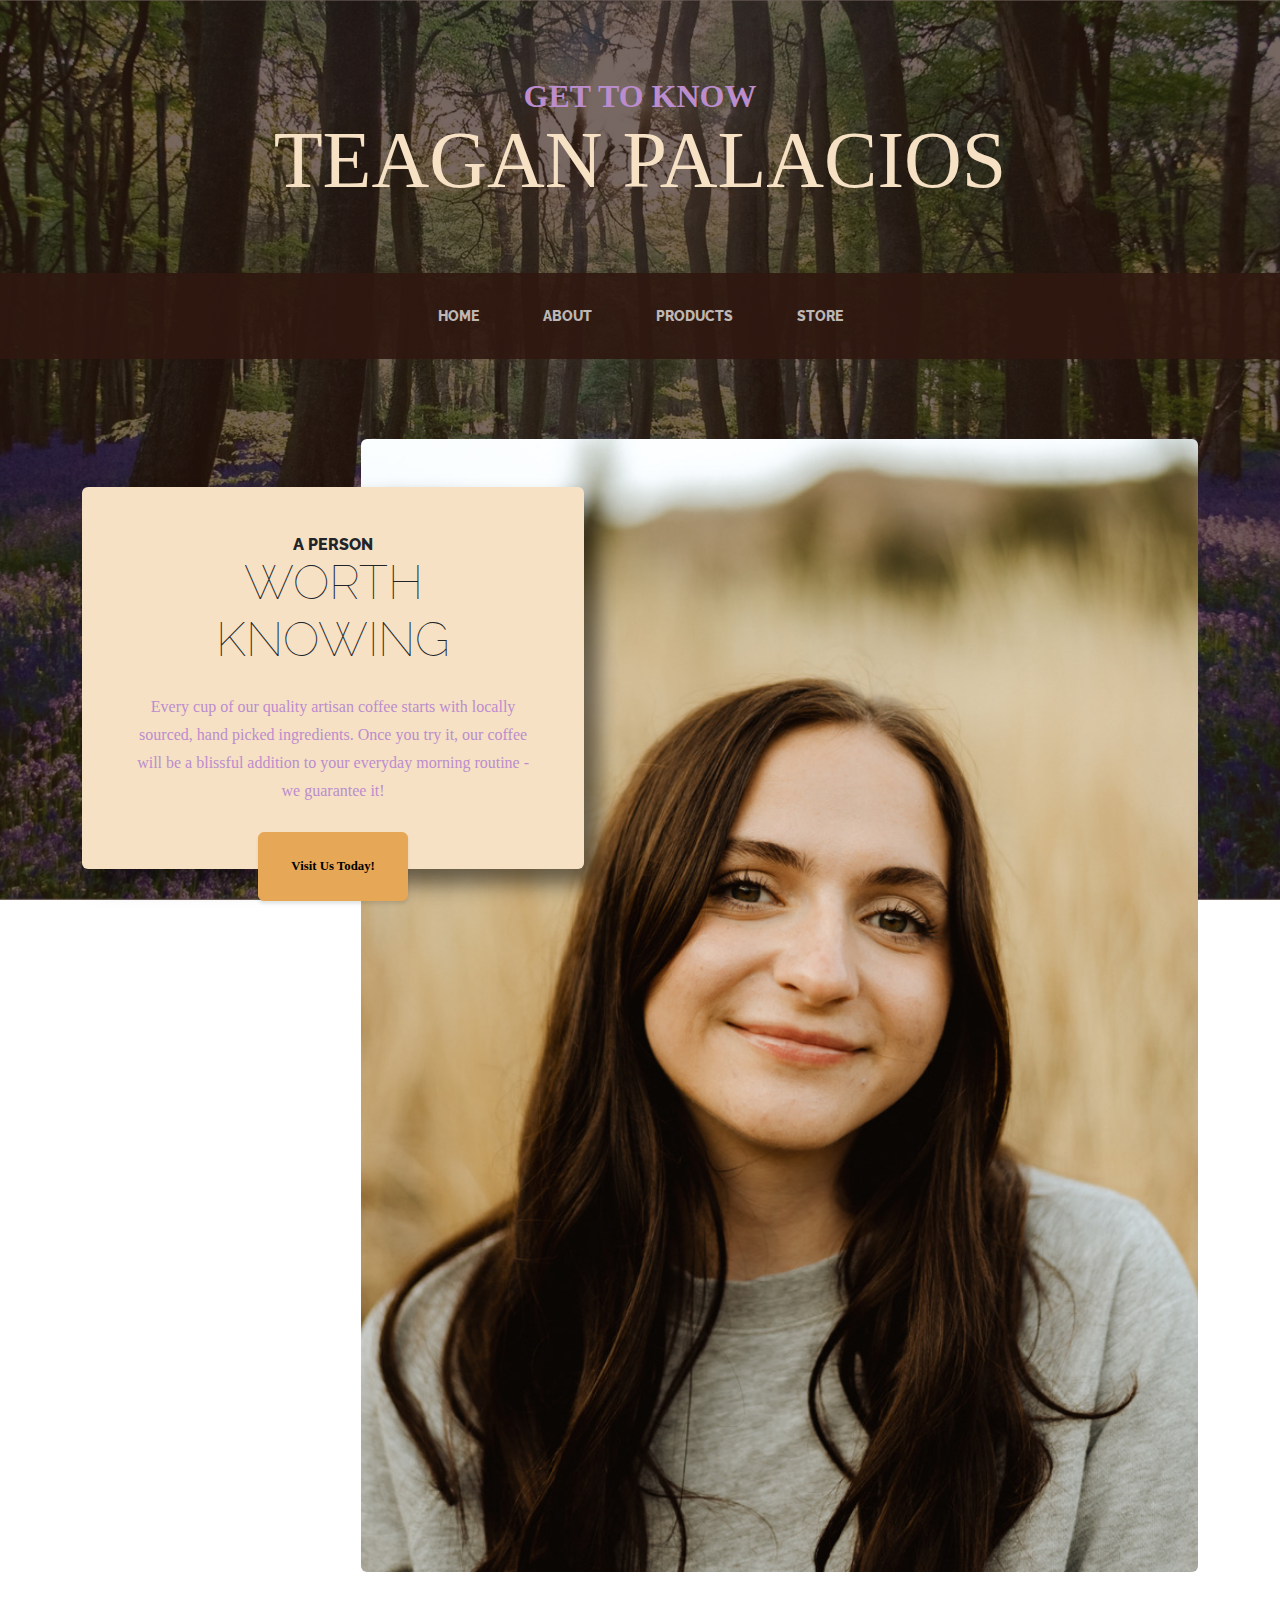
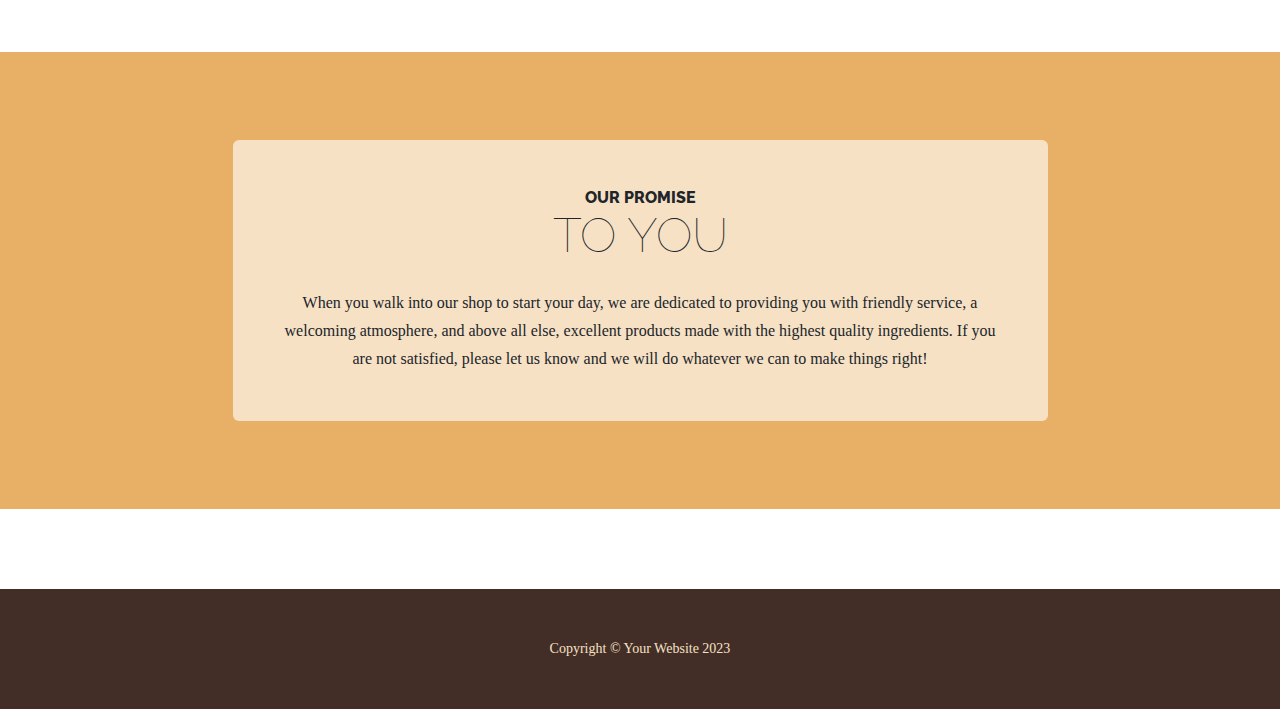
<file: index.html>
<!DOCTYPE html>
<html lang="en">
    <head>
        <meta charset="utf-8" />
        <meta name="viewport" content="width=device-width, initial-scale=1, shrink-to-fit=no" />
        <meta name="description" content="" />
        <meta name="author" content="" />
        <title>Teagan Palacios Webpage</title>
        <link rel="icon" type="image/x-icon" href="assets/favicon.ico" />
        <!-- Google fonts-->
        <link href="https://fonts.googleapis.com/css?family=Raleway:100,100i,200,200i,300,300i,400,400i,500,500i,600,600i,700,700i,800,800i,900,900i" rel="stylesheet" />
        <link href="https://fonts.googleapis.com/css?family=Lora:400,400i,700,700i" rel="stylesheet" />
        <!-- Core theme CSS (includes Bootstrap)-->
        <link href="css/styles.css" rel="stylesheet" />
        <link href="css/mystyles.css" rel="stylesheet" />
    </head>
    <body>
        <header>
            <h1 class="site-heading text-center text-faded d-none d-lg-block">
                <span class="site-heading-upper text-primary mb-3">Get To Know</span>
                <span class="site-heading-lower">Teagan Palacios</span>
            </h1>
        </header>
        <!-- Navigation-->
        <nav class="navbar navbar-expand-lg navbar-dark py-lg-4" id="mainNav">
            <div class="container">
                <a class="navbar-brand text-uppercase fw-bold d-lg-none" href="index.html">Start Bootstrap</a>
                <button class="navbar-toggler" type="button" data-bs-toggle="collapse" data-bs-target="#navbarSupportedContent" aria-controls="navbarSupportedContent" aria-expanded="false" aria-label="Toggle navigation"><span class="navbar-toggler-icon"></span></button>
                <div class="collapse navbar-collapse" id="navbarSupportedContent">
                    <ul class="navbar-nav mx-auto">
                        <li class="nav-item px-lg-4"><a class="nav-link text-uppercase" href="index.html">Home</a></li>
                        <li class="nav-item px-lg-4"><a class="nav-link text-uppercase" href="about.html">About</a></li>
                        <li class="nav-item px-lg-4"><a class="nav-link text-uppercase" href="products.html">Products</a></li>
                        <li class="nav-item px-lg-4"><a class="nav-link text-uppercase" href="store.html">Store</a></li>
                    </ul>
                </div>
            </div>
        </nav>
        <section class="page-section clearfix">
            <div class="container">
                <div class="intro">
                    <img class="intro-img img-fluid mb-3 mb-lg-0 rounded" src="assets/img/intro.jpg" alt="..." />
                    <div class="intro-text left-0 text-center bg-faded p-5 rounded">
                        <h2 class="section-heading mb-4">
                            <span class="section-heading-upper">A Person</span>
                            <span class="section-heading-lower">Worth Knowing</span>
                        </h2>
                        <p class="mb-3 notfresyellow">Every cup of our quality artisan coffee starts with locally sourced, hand picked ingredients. Once you try it, our coffee will be a blissful addition to your everyday morning routine - we guarantee it!</p>
                        <div class="intro-button mx-auto"><a class="btn btn-primary btn-xl" href="#!">Visit Us Today!</a></div>
                    </div>
                </div>
            </div>
        </section>
        <section class="page-section cta">
            <div class="container">
                <div class="row">
                    <div class="col-xl-9 mx-auto">
                        <div class="cta-inner bg-faded text-center rounded">
                            <h2 class="section-heading mb-4">
                                <span class="section-heading-upper">Our Promise</span>
                                <span class="section-heading-lower">To You</span>
                            </h2>
                            <p class="mb-0">When you walk into our shop to start your day, we are dedicated to providing you with friendly service, a welcoming atmosphere, and above all else, excellent products made with the highest quality ingredients. If you are not satisfied, please let us know and we will do whatever we can to make things right!</p>
                        </div>
                    </div>
                </div>
            </div>
        </section>
        <footer class="footer text-faded text-center py-5">
            <div class="container"><p class="m-0 small">Copyright &copy; Your Website 2023</p></div>
        </footer>
        <!-- Bootstrap core JS-->
        <script src="https://cdn.jsdelivr.net/npm/bootstrap@5.2.3/dist/js/bootstrap.bundle.min.js"></script>
        <!-- Core theme JS-->
        <script src="js/scripts.js"></script>
    </body>
</html>
</file>
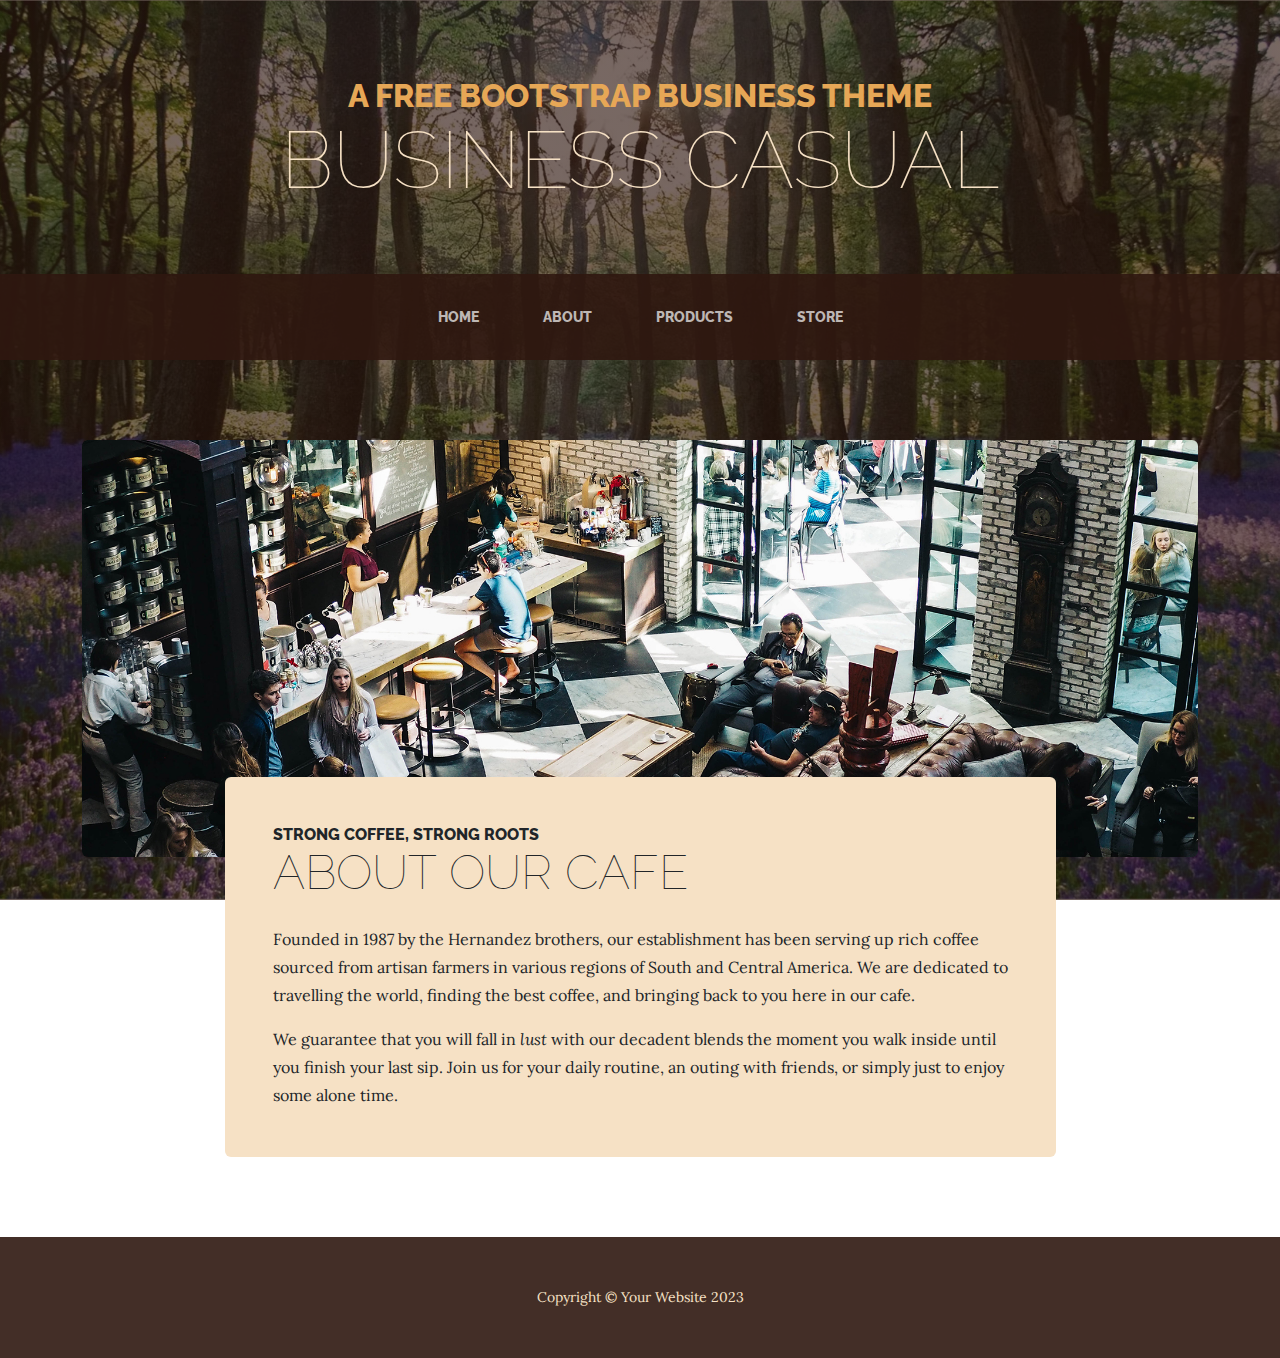
<file: about.html>
<!DOCTYPE html>
<html lang="en">
    <head>
        <meta charset="utf-8" />
        <meta name="viewport" content="width=device-width, initial-scale=1, shrink-to-fit=no" />
        <meta name="description" content="" />
        <meta name="author" content="" />
        <title>Business Casual - Start Bootstrap Theme</title>
        <link rel="icon" type="image/x-icon" href="assets/favicon.ico" />
        <!-- Google fonts-->
        <link href="https://fonts.googleapis.com/css?family=Raleway:100,100i,200,200i,300,300i,400,400i,500,500i,600,600i,700,700i,800,800i,900,900i" rel="stylesheet" />
        <link href="https://fonts.googleapis.com/css?family=Lora:400,400i,700,700i" rel="stylesheet" />
        <!-- Core theme CSS (includes Bootstrap)-->
        <link href="css/styles.css" rel="stylesheet" />
    </head>
    <body>
        <header>
            <h1 class="site-heading text-center text-faded d-none d-lg-block">
                <span class="site-heading-upper text-primary mb-3">A Free Bootstrap Business Theme</span>
                <span class="site-heading-lower">Business Casual</span>
            </h1>
        </header>
        <!-- Navigation-->
        <nav class="navbar navbar-expand-lg navbar-dark py-lg-4" id="mainNav">
            <div class="container">
                <a class="navbar-brand text-uppercase fw-bold d-lg-none" href="index.html">Start Bootstrap</a>
                <button class="navbar-toggler" type="button" data-bs-toggle="collapse" data-bs-target="#navbarSupportedContent" aria-controls="navbarSupportedContent" aria-expanded="false" aria-label="Toggle navigation"><span class="navbar-toggler-icon"></span></button>
                <div class="collapse navbar-collapse" id="navbarSupportedContent">
                    <ul class="navbar-nav mx-auto">
                        <li class="nav-item px-lg-4"><a class="nav-link text-uppercase" href="index.html">Home</a></li>
                        <li class="nav-item px-lg-4"><a class="nav-link text-uppercase" href="about.html">About</a></li>
                        <li class="nav-item px-lg-4"><a class="nav-link text-uppercase" href="products.html">Products</a></li>
                        <li class="nav-item px-lg-4"><a class="nav-link text-uppercase" href="store.html">Store</a></li>
                    </ul>
                </div>
            </div>
        </nav>
        <section class="page-section about-heading">
            <div class="container">
                <img class="img-fluid rounded about-heading-img mb-3 mb-lg-0" src="assets/img/about.jpg" alt="..." />
                <div class="about-heading-content">
                    <div class="row">
                        <div class="col-xl-9 col-lg-10 mx-auto">
                            <div class="bg-faded rounded p-5">
                                <h2 class="section-heading mb-4">
                                    <span class="section-heading-upper">Strong Coffee, Strong Roots</span>
                                    <span class="section-heading-lower">About Our Cafe</span>
                                </h2>
                                <p>Founded in 1987 by the Hernandez brothers, our establishment has been serving up rich coffee sourced from artisan farmers in various regions of South and Central America. We are dedicated to travelling the world, finding the best coffee, and bringing back to you here in our cafe.</p>
                                <p class="mb-0">
                                    We guarantee that you will fall in
                                    <em>lust</em>
                                    with our decadent blends the moment you walk inside until you finish your last sip. Join us for your daily routine, an outing with friends, or simply just to enjoy some alone time.
                                </p>
                            </div>
                        </div>
                    </div>
                </div>
            </div>
        </section>
        <footer class="footer text-faded text-center py-5">
            <div class="container"><p class="m-0 small">Copyright &copy; Your Website 2023</p></div>
        </footer>
        <!-- Bootstrap core JS-->
        <script src="https://cdn.jsdelivr.net/npm/bootstrap@5.2.3/dist/js/bootstrap.bundle.min.js"></script>
        <!-- Core theme JS-->
        <script src="js/scripts.js"></script>
    </body>
</html>
</file>
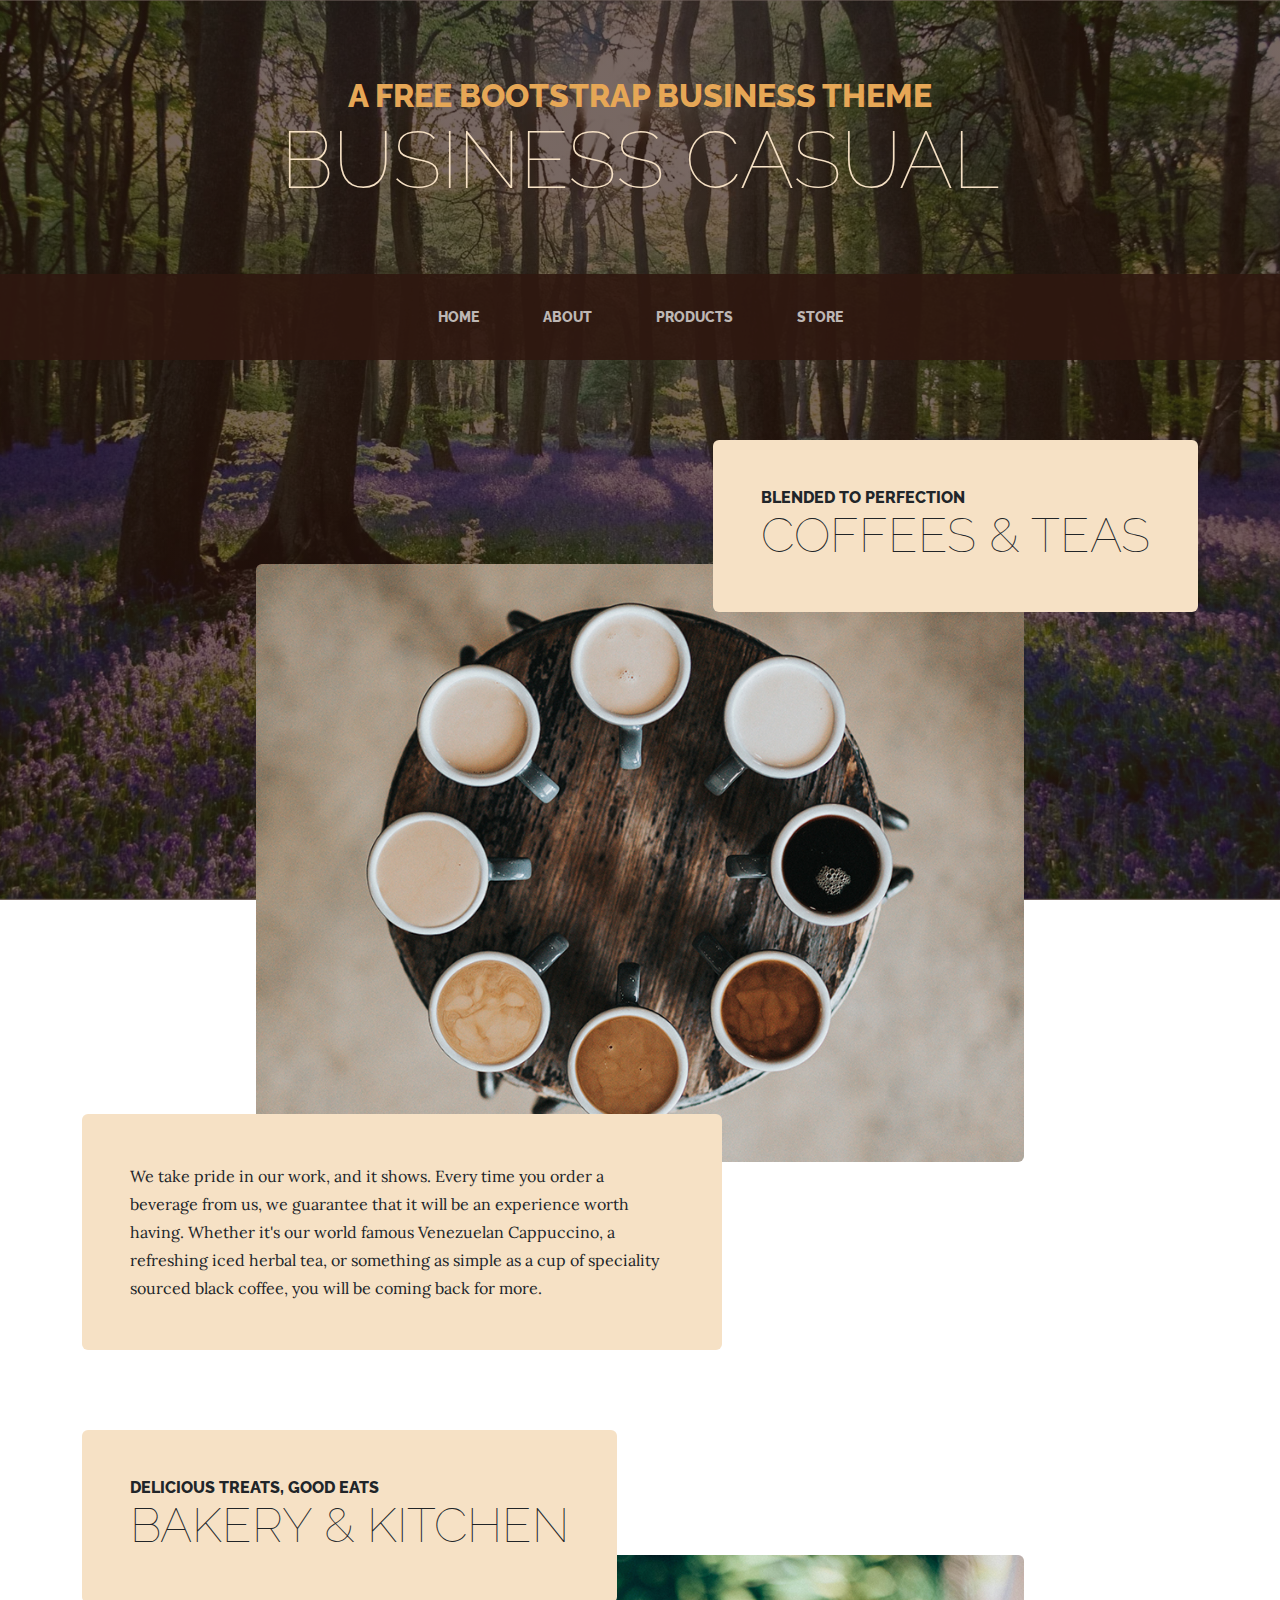
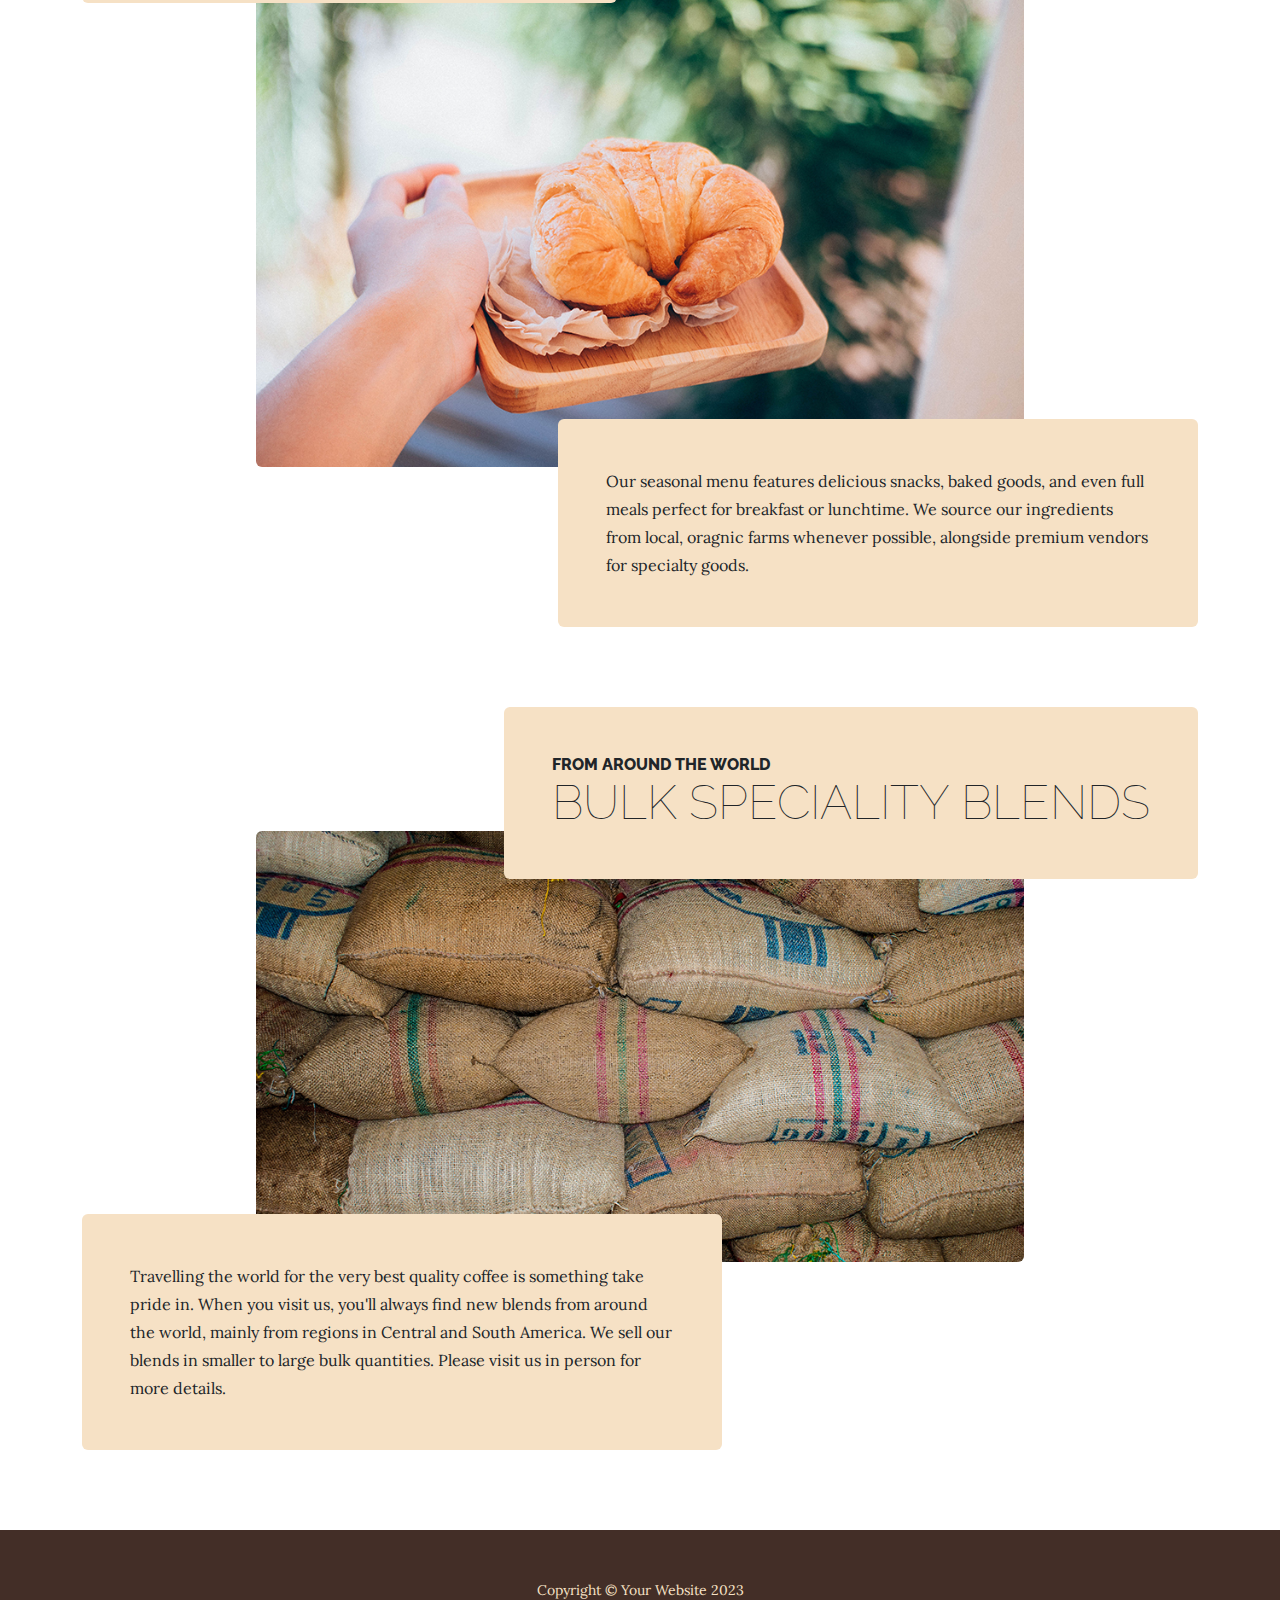
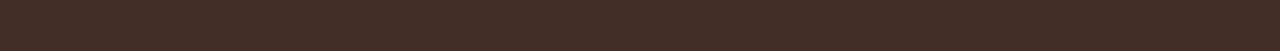
<file: products.html>
<!DOCTYPE html>
<html lang="en">
    <head>
        <meta charset="utf-8" />
        <meta name="viewport" content="width=device-width, initial-scale=1, shrink-to-fit=no" />
        <meta name="description" content="" />
        <meta name="author" content="" />
        <title>Business Casual - Start Bootstrap Theme</title>
        <link rel="icon" type="image/x-icon" href="assets/favicon.ico" />
        <!-- Google fonts-->
        <link href="https://fonts.googleapis.com/css?family=Raleway:100,100i,200,200i,300,300i,400,400i,500,500i,600,600i,700,700i,800,800i,900,900i" rel="stylesheet" />
        <link href="https://fonts.googleapis.com/css?family=Lora:400,400i,700,700i" rel="stylesheet" />
        <!-- Core theme CSS (includes Bootstrap)-->
        <link href="css/styles.css" rel="stylesheet" />
    </head>
    <body>
        <header>
            <h1 class="site-heading text-center text-faded d-none d-lg-block">
                <span class="site-heading-upper text-primary mb-3">A Free Bootstrap Business Theme</span>
                <span class="site-heading-lower">Business Casual</span>
            </h1>
        </header>
        <!-- Navigation-->
        <nav class="navbar navbar-expand-lg navbar-dark py-lg-4" id="mainNav">
            <div class="container">
                <a class="navbar-brand text-uppercase fw-bold d-lg-none" href="index.html">Start Bootstrap</a>
                <button class="navbar-toggler" type="button" data-bs-toggle="collapse" data-bs-target="#navbarSupportedContent" aria-controls="navbarSupportedContent" aria-expanded="false" aria-label="Toggle navigation"><span class="navbar-toggler-icon"></span></button>
                <div class="collapse navbar-collapse" id="navbarSupportedContent">
                    <ul class="navbar-nav mx-auto">
                        <li class="nav-item px-lg-4"><a class="nav-link text-uppercase" href="index.html">Home</a></li>
                        <li class="nav-item px-lg-4"><a class="nav-link text-uppercase" href="about.html">About</a></li>
                        <li class="nav-item px-lg-4"><a class="nav-link text-uppercase" href="products.html">Products</a></li>
                        <li class="nav-item px-lg-4"><a class="nav-link text-uppercase" href="store.html">Store</a></li>
                    </ul>
                </div>
            </div>
        </nav>
        <section class="page-section">
            <div class="container">
                <div class="product-item">
                    <div class="product-item-title d-flex">
                        <div class="bg-faded p-5 d-flex ms-auto rounded">
                            <h2 class="section-heading mb-0">
                                <span class="section-heading-upper">Blended to Perfection</span>
                                <span class="section-heading-lower">Coffees & Teas</span>
                            </h2>
                        </div>
                    </div>
                    <img class="product-item-img mx-auto d-flex rounded img-fluid mb-3 mb-lg-0" src="assets/img/products-01.jpg" alt="..." />
                    <div class="product-item-description d-flex me-auto">
                        <div class="bg-faded p-5 rounded"><p class="mb-0">We take pride in our work, and it shows. Every time you order a beverage from us, we guarantee that it will be an experience worth having. Whether it's our world famous Venezuelan Cappuccino, a refreshing iced herbal tea, or something as simple as a cup of speciality sourced black coffee, you will be coming back for more.</p></div>
                    </div>
                </div>
            </div>
        </section>
        <section class="page-section">
            <div class="container">
                <div class="product-item">
                    <div class="product-item-title d-flex">
                        <div class="bg-faded p-5 d-flex me-auto rounded">
                            <h2 class="section-heading mb-0">
                                <span class="section-heading-upper">Delicious Treats, Good Eats</span>
                                <span class="section-heading-lower">Bakery & Kitchen</span>
                            </h2>
                        </div>
                    </div>
                    <img class="product-item-img mx-auto d-flex rounded img-fluid mb-3 mb-lg-0" src="assets/img/products-02.jpg" alt="..." />
                    <div class="product-item-description d-flex ms-auto">
                        <div class="bg-faded p-5 rounded"><p class="mb-0">Our seasonal menu features delicious snacks, baked goods, and even full meals perfect for breakfast or lunchtime. We source our ingredients from local, oragnic farms whenever possible, alongside premium vendors for specialty goods.</p></div>
                    </div>
                </div>
            </div>
        </section>
        <section class="page-section">
            <div class="container">
                <div class="product-item">
                    <div class="product-item-title d-flex">
                        <div class="bg-faded p-5 d-flex ms-auto rounded">
                            <h2 class="section-heading mb-0">
                                <span class="section-heading-upper">From Around the World</span>
                                <span class="section-heading-lower">Bulk Speciality Blends</span>
                            </h2>
                        </div>
                    </div>
                    <img class="product-item-img mx-auto d-flex rounded img-fluid mb-3 mb-lg-0" src="assets/img/products-03.jpg" alt="..." />
                    <div class="product-item-description d-flex me-auto">
                        <div class="bg-faded p-5 rounded"><p class="mb-0">Travelling the world for the very best quality coffee is something take pride in. When you visit us, you'll always find new blends from around the world, mainly from regions in Central and South America. We sell our blends in smaller to large bulk quantities. Please visit us in person for more details.</p></div>
                    </div>
                </div>
            </div>
        </section>
        <footer class="footer text-faded text-center py-5">
            <div class="container"><p class="m-0 small">Copyright &copy; Your Website 2023</p></div>
        </footer>
        <!-- Bootstrap core JS-->
        <script src="https://cdn.jsdelivr.net/npm/bootstrap@5.2.3/dist/js/bootstrap.bundle.min.js"></script>
        <!-- Core theme JS-->
        <script src="js/scripts.js"></script>
    </body>
</html>
</file>
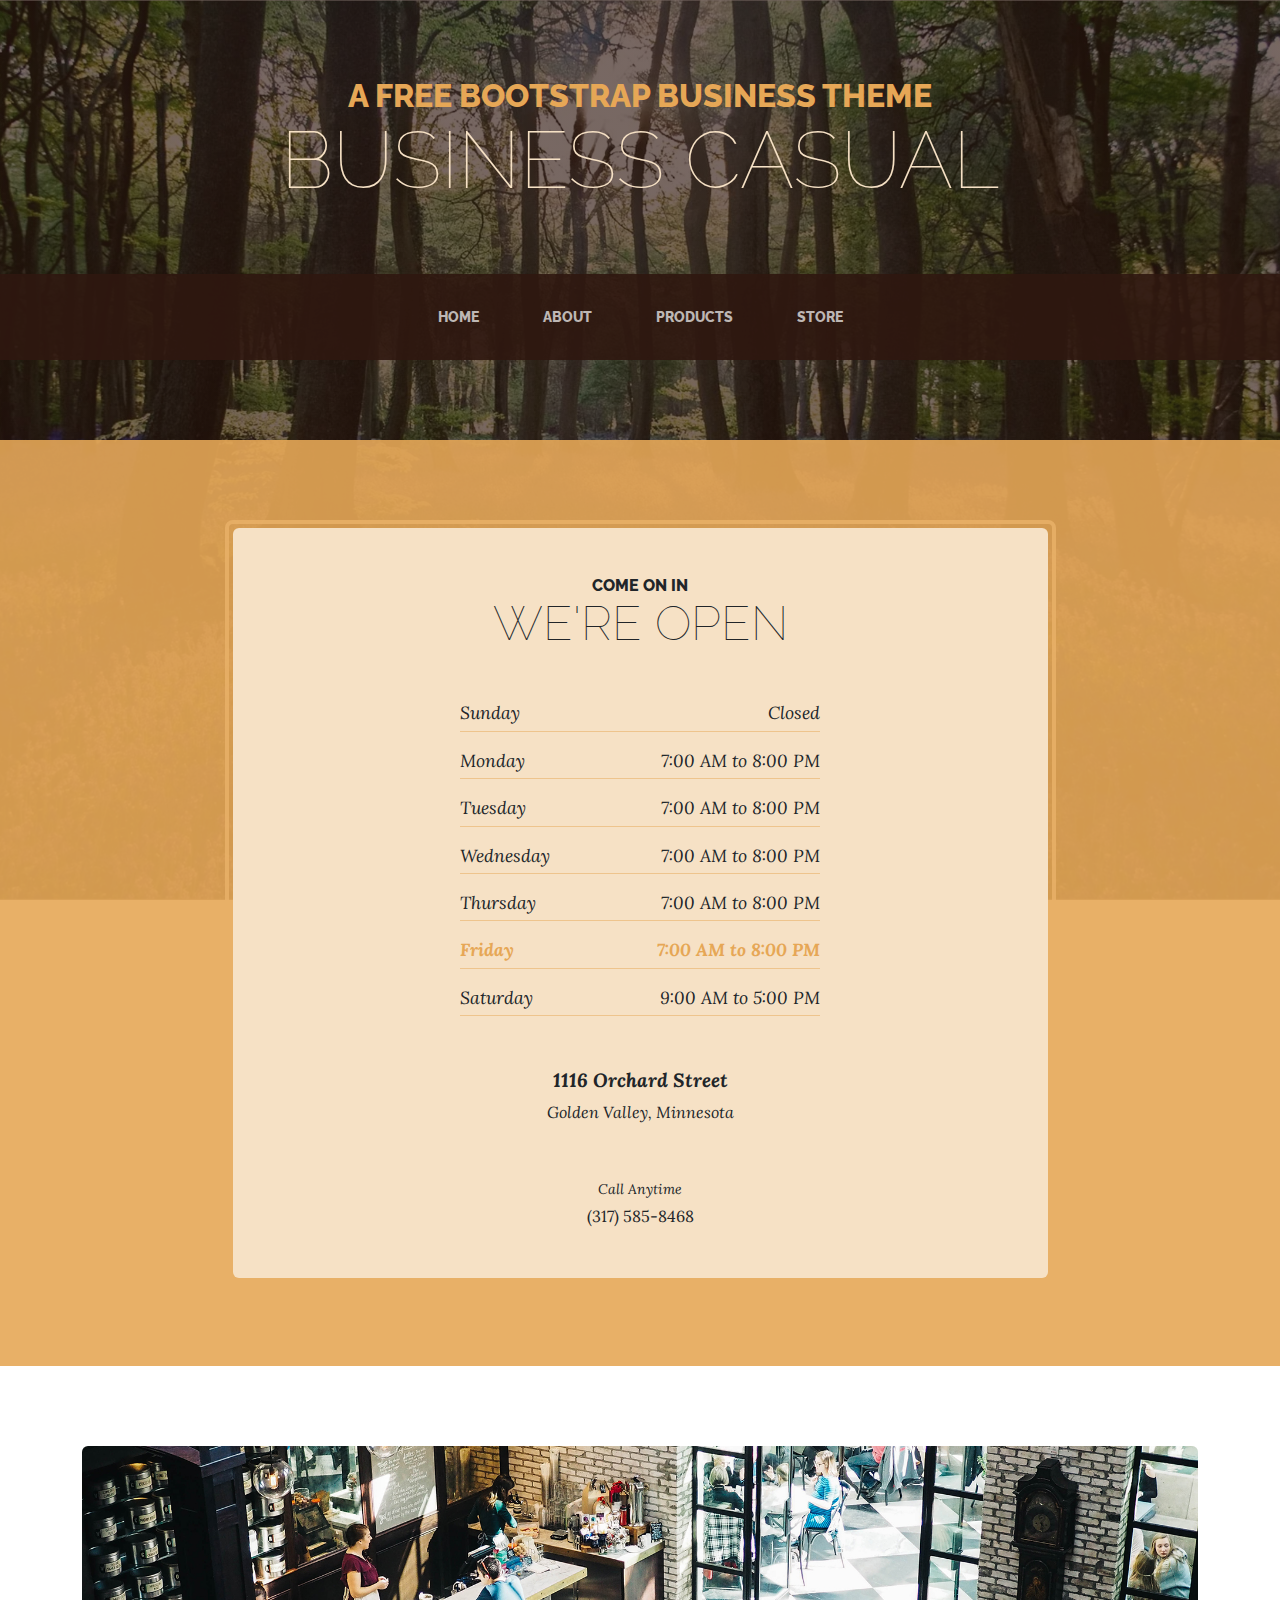
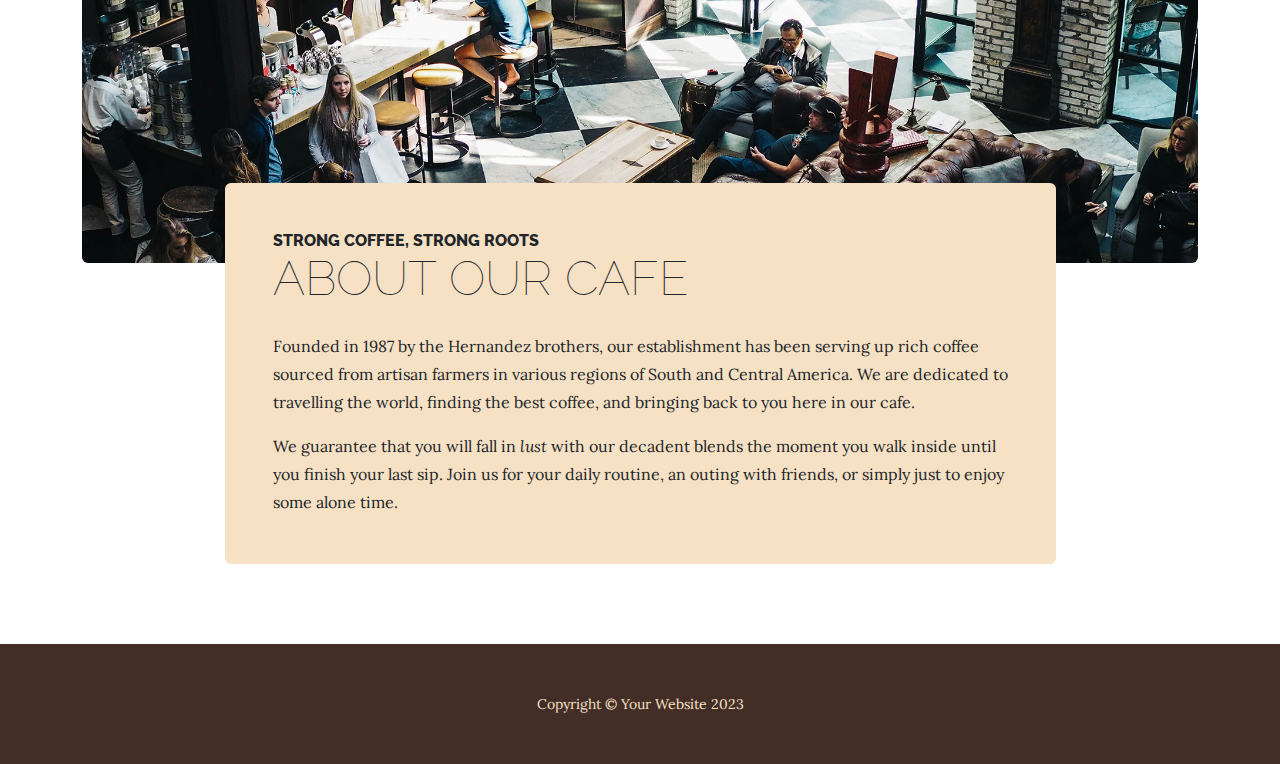
<file: store.html>
<!DOCTYPE html>
<html lang="en">
    <head>
        <meta charset="utf-8" />
        <meta name="viewport" content="width=device-width, initial-scale=1, shrink-to-fit=no" />
        <meta name="description" content="" />
        <meta name="author" content="" />
        <title>Business Casual - Start Bootstrap Theme</title>
        <link rel="icon" type="image/x-icon" href="assets/favicon.ico" />
        <!-- Google fonts-->
        <link href="https://fonts.googleapis.com/css?family=Raleway:100,100i,200,200i,300,300i,400,400i,500,500i,600,600i,700,700i,800,800i,900,900i" rel="stylesheet" />
        <link href="https://fonts.googleapis.com/css?family=Lora:400,400i,700,700i" rel="stylesheet" />
        <!-- Core theme CSS (includes Bootstrap)-->
        <link href="css/styles.css" rel="stylesheet" />
    </head>
    <body>
        <header>
            <h1 class="site-heading text-center text-faded d-none d-lg-block">
                <span class="site-heading-upper text-primary mb-3">A Free Bootstrap Business Theme</span>
                <span class="site-heading-lower">Business Casual</span>
            </h1>
        </header>
        <!-- Navigation-->
        <nav class="navbar navbar-expand-lg navbar-dark py-lg-4" id="mainNav">
            <div class="container">
                <a class="navbar-brand text-uppercase fw-bold d-lg-none" href="index.html">Start Bootstrap</a>
                <button class="navbar-toggler" type="button" data-bs-toggle="collapse" data-bs-target="#navbarSupportedContent" aria-controls="navbarSupportedContent" aria-expanded="false" aria-label="Toggle navigation"><span class="navbar-toggler-icon"></span></button>
                <div class="collapse navbar-collapse" id="navbarSupportedContent">
                    <ul class="navbar-nav mx-auto">
                        <li class="nav-item px-lg-4"><a class="nav-link text-uppercase" href="index.html">Home</a></li>
                        <li class="nav-item px-lg-4"><a class="nav-link text-uppercase" href="about.html">About</a></li>
                        <li class="nav-item px-lg-4"><a class="nav-link text-uppercase" href="products.html">Products</a></li>
                        <li class="nav-item px-lg-4"><a class="nav-link text-uppercase" href="store.html">Store</a></li>
                    </ul>
                </div>
            </div>
        </nav>
        <section class="page-section cta">
            <div class="container">
                <div class="row">
                    <div class="col-xl-9 mx-auto">
                        <div class="cta-inner bg-faded text-center rounded">
                            <h2 class="section-heading mb-5">
                                <span class="section-heading-upper">Come On In</span>
                                <span class="section-heading-lower">We're Open</span>
                            </h2>
                            <ul class="list-unstyled list-hours mb-5 text-left mx-auto">
                                <li class="list-unstyled-item list-hours-item d-flex">
                                    Sunday
                                    <span class="ms-auto">Closed</span>
                                </li>
                                <li class="list-unstyled-item list-hours-item d-flex">
                                    Monday
                                    <span class="ms-auto">7:00 AM to 8:00 PM</span>
                                </li>
                                <li class="list-unstyled-item list-hours-item d-flex">
                                    Tuesday
                                    <span class="ms-auto">7:00 AM to 8:00 PM</span>
                                </li>
                                <li class="list-unstyled-item list-hours-item d-flex">
                                    Wednesday
                                    <span class="ms-auto">7:00 AM to 8:00 PM</span>
                                </li>
                                <li class="list-unstyled-item list-hours-item d-flex">
                                    Thursday
                                    <span class="ms-auto">7:00 AM to 8:00 PM</span>
                                </li>
                                <li class="list-unstyled-item list-hours-item d-flex">
                                    Friday
                                    <span class="ms-auto">7:00 AM to 8:00 PM</span>
                                </li>
                                <li class="list-unstyled-item list-hours-item d-flex">
                                    Saturday
                                    <span class="ms-auto">9:00 AM to 5:00 PM</span>
                                </li>
                            </ul>
                            <p class="address mb-5">
                                <em>
                                    <strong>1116 Orchard Street</strong>
                                    <br />
                                    Golden Valley, Minnesota
                                </em>
                            </p>
                            <p class="mb-0">
                                <small><em>Call Anytime</em></small>
                                <br />
                                (317) 585-8468
                            </p>
                        </div>
                    </div>
                </div>
            </div>
        </section>
        <section class="page-section about-heading">
            <div class="container">
                <img class="img-fluid rounded about-heading-img mb-3 mb-lg-0" src="assets/img/about.jpg" alt="..." />
                <div class="about-heading-content">
                    <div class="row">
                        <div class="col-xl-9 col-lg-10 mx-auto">
                            <div class="bg-faded rounded p-5">
                                <h2 class="section-heading mb-4">
                                    <span class="section-heading-upper">Strong Coffee, Strong Roots</span>
                                    <span class="section-heading-lower">About Our Cafe</span>
                                </h2>
                                <p>Founded in 1987 by the Hernandez brothers, our establishment has been serving up rich coffee sourced from artisan farmers in various regions of South and Central America. We are dedicated to travelling the world, finding the best coffee, and bringing back to you here in our cafe.</p>
                                <p class="mb-0">
                                    We guarantee that you will fall in
                                    <em>lust</em>
                                    with our decadent blends the moment you walk inside until you finish your last sip. Join us for your daily routine, an outing with friends, or simply just to enjoy some alone time.
                                </p>
                            </div>
                        </div>
                    </div>
                </div>
            </div>
        </section>
        <footer class="footer text-faded text-center py-5">
            <div class="container"><p class="m-0 small">Copyright &copy; Your Website 2023</p></div>
        </footer>
        <!-- Bootstrap core JS-->
        <script src="https://cdn.jsdelivr.net/npm/bootstrap@5.2.3/dist/js/bootstrap.bundle.min.js"></script>
        <!-- Core theme JS-->
        <script src="js/scripts.js"></script>
    </body>
</html>
</file>
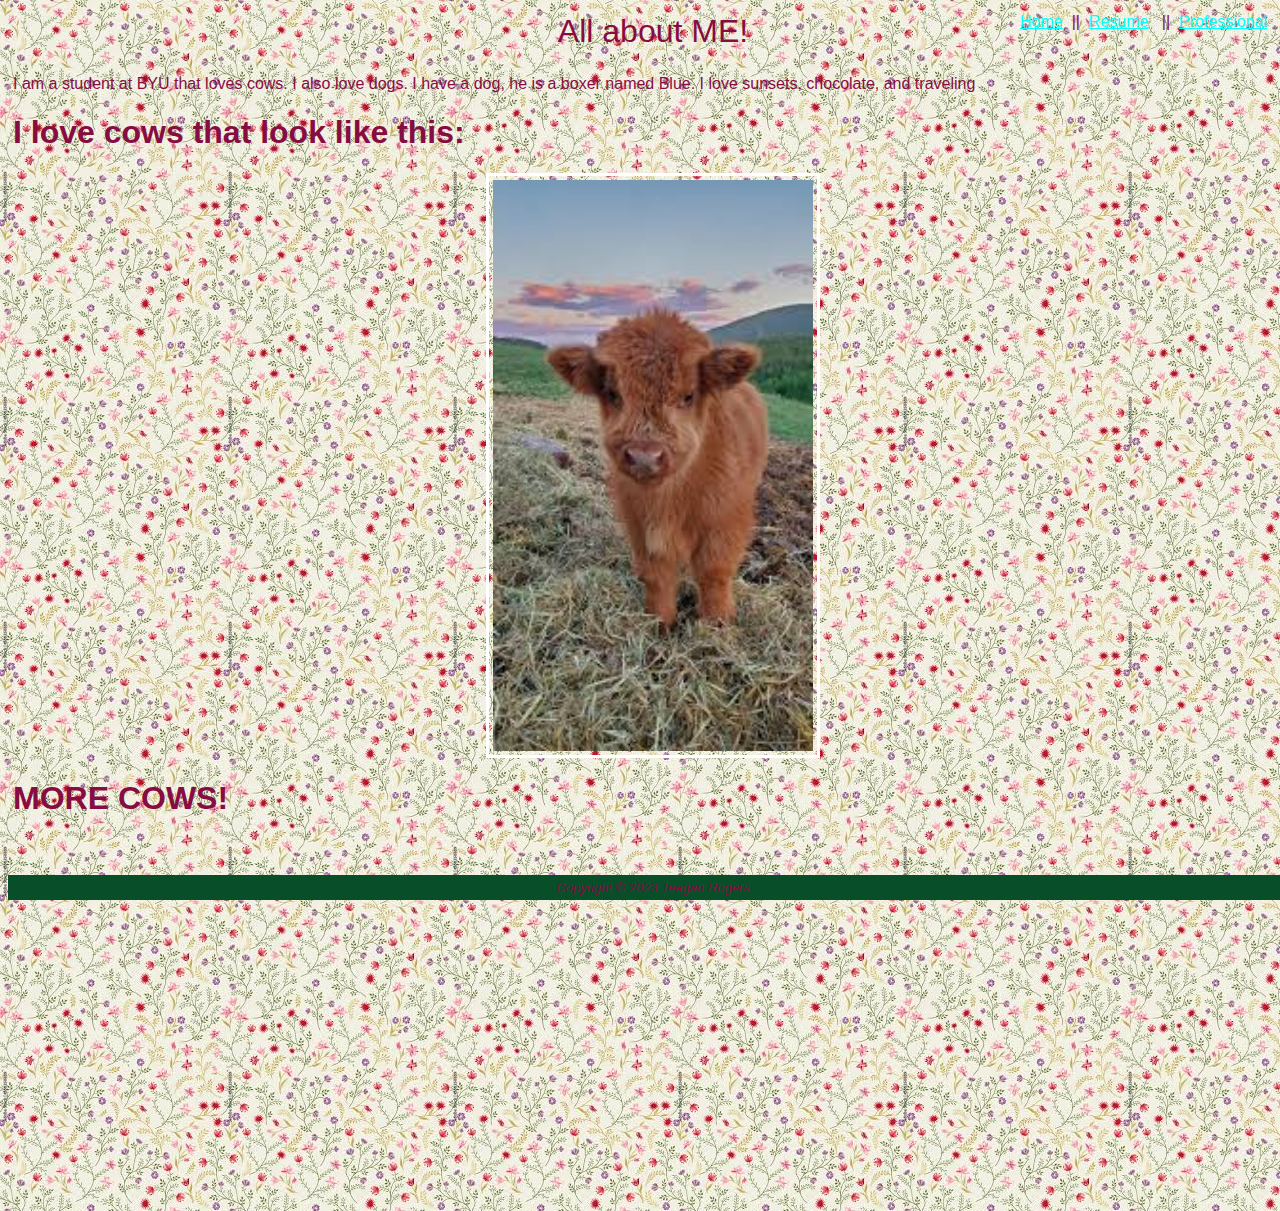
<file: website3/html/hobbies.html>
<!DOCTYPE html>
<html lang="en">
<head>
    <meta charset="UTF-8">
    <meta name="viewport" content="width=device-width, initial-scale=1.0">
    <title>About Me</title>
    <link rel="stylesheet" href="../css/styles.css">
    <link rel="stylesheet" href="../css/otherstyles.css">
</head>
<body>
  <div class="common nav">
    <a href="../index.html">Home</a>
    &nbsp;||&nbsp;
    <a href="resume.html">Resume</a>
    &nbsp; ||&nbsp;
    <a href="../../index.html">Professional</a>
  </div>   
  <div class="common header">All about ME!</div>
          
    <div class="common footer">Copyright &copy; 2023 Teagan Rogers</div>
    <div class="common mainbody">
      <p class = "justify">I am a student at BYU that loves cows. I also love dogs. I have a dog, he is a boxer named Blue. I love sunsets, chocolate, and traveling</p>
        <h1>I love cows that look like this:</h1>
        <img src="[data-uri]" alt="highland cow" class="smallimg">
        <h1>MORE COWS!</h1>
    
       <center>
        <iframe width="560" height="315" src="https://www.youtube.com/embed/sObyVL3oU6g?si=5zt8IEVLemrKjwmO" title="YouTube video player" frameborder="0" allow="accelerometer; autoplay; clipboard-write; encrypted-media; gyroscope; picture-in-picture; web-share" referrerpolicy="strict-origin-when-cross-origin" allowfullscreen></iframe>
    </center>
    <br><br><br>
    </div>
   
</body>
</html>
</file>
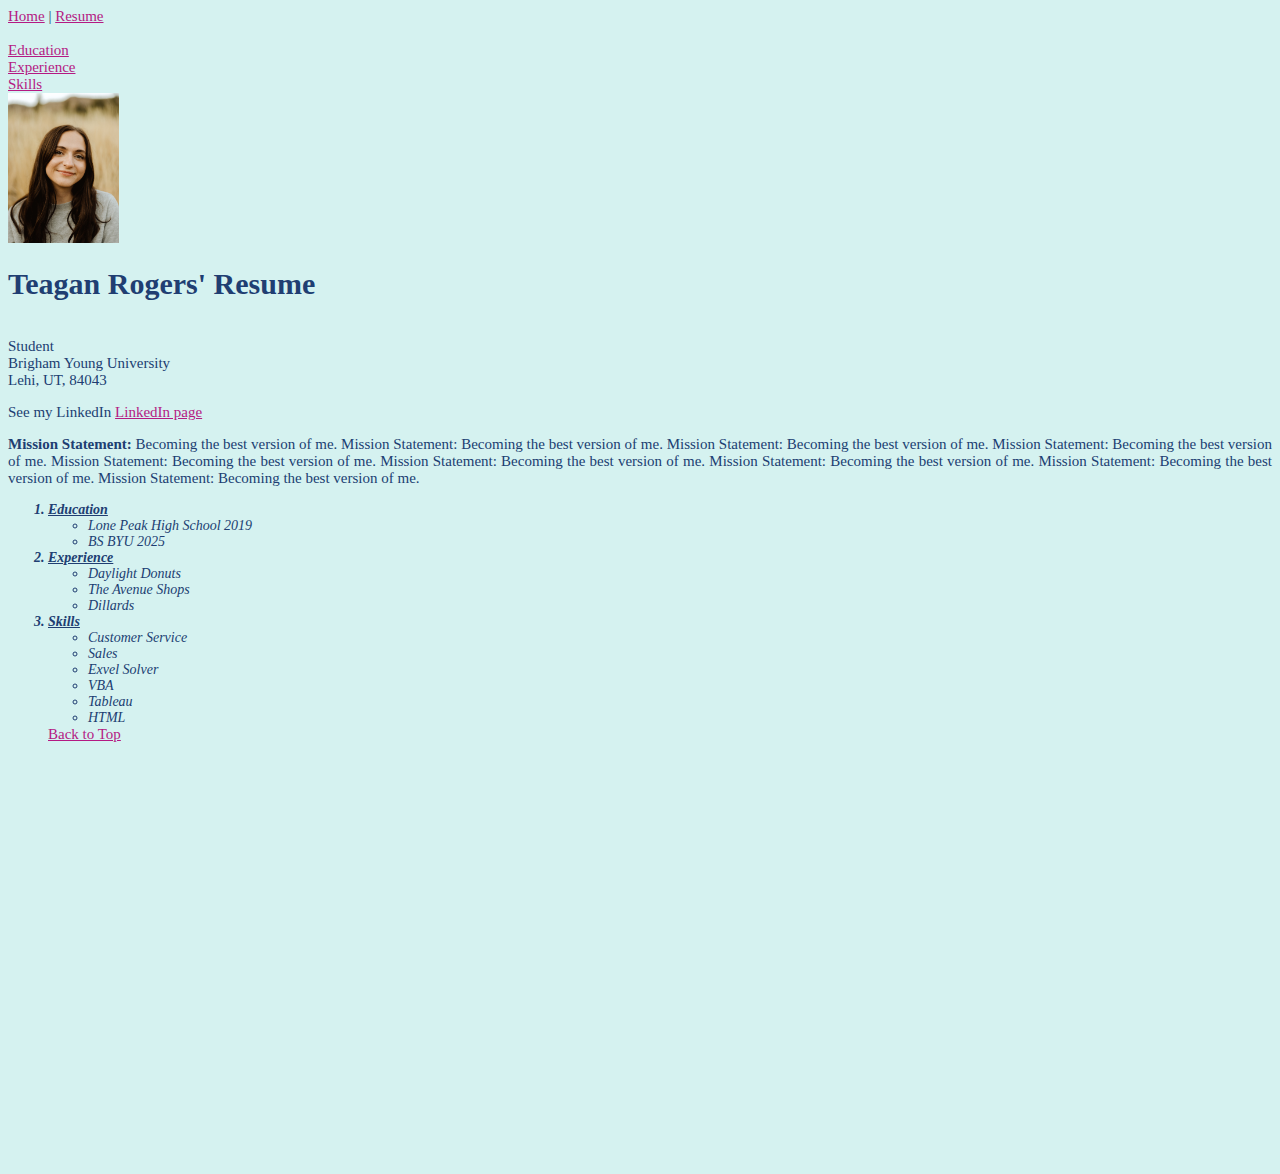
<file: website3/html/resume.html>
<!--
     Teagan Rogers
     IS 201
     Web Dev walkthrough
 -->
<!DOCTYPE html>
<html lang="en">
<head>
    <meta charset="UTF-8">
    <meta name="viewport" content="width=device-width, initial-scale=1.0">
    <title>Teagan's Resume</title>
    <link rel="stylesheet" href="../styles/styles.css">
    <link rel="stylesheet" href="../css/otherstyles.css">
    
</head>
<body>
    <a href="../index.html" id = "top" target = "_blank">Home</a> |
    <a href="#"> Resume</a> <br><br>
    <a href="#edu">Education</a> <br>
    <a href="#exp">Experience</a> <br>
    <a href="#ski">Skills</a> <br>
    <img src="pictureofme.jpeg" height = "150" alt="picture of me"> </a>
    <h1 class="yeet">Teagan Rogers' Resume</h1>
    <br>
    Student <br>
    Brigham Young University <br>
    Lehi, UT, 84043 <br>
    <p>
        See my LinkedIn <a href="https://www.linkedin.com/in/teagan-palacios?lipi=urn%3Ali%3Apage%3Ad_flagship3_profile_view_base_contact_details%3BhAIY8bZCR3mliguxRwdpIw%3D%3D" target = "_blank">LinkedIn page</a>
    </p>
    <p class = "justify"> <span class = "bold" > Mission Statement:</span> Becoming the best version of me. Mission Statement: Becoming the best version of me. Mission Statement: Becoming the best version of me. Mission Statement: Becoming the best version of me. Mission Statement: Becoming the best version of me. Mission Statement: Becoming the best version of me. Mission Statement: Becoming the best version of me. Mission Statement: Becoming the best version of me. Mission Statement: Becoming the best version of me. </p>

    <ol>
        <li id = "edu" class = "bold underline">Education</li>
            <ul>
                <li>Lone Peak High School 2019</li>
                <li>BS BYU 2025</li>
            </ul>
        <li id = "exp" class = "bold underline">Experience</li>
            <ul>
                <li>Daylight Donuts</li>
                <li>The Avenue Shops</li>
                <li>Dillards</li>
            </ul>
        <li id = "ski" class = "bold underline">Skills</li>
            <ul>
                <li>Customer Service</li>
                <li>Sales</li>
                <li>Exvel Solver</li>
                <li>VBA</li>
                <li>Tableau</li>
                <li>HTML</li>

            </ul>
            <a href="#top">Back to Top</a> <br>
            <p>&nbsp;</p>
            <p>&nbsp;</p>
            <p>&nbsp;</p>
            <p>&nbsp;</p>
            <p>&nbsp;</p>
            <p>&nbsp;</p>
            <p>&nbsp;</p>
            <p>&nbsp;</p>
            <p>&nbsp;</p>
            <p>&nbsp;</p>
            <p>&nbsp;</p>
            <p>&nbsp;</p>
            <p>&nbsp;</p>
    </ol>
</body>
</html>
</file>
<file: css/mystyles.css>
body{
    font-family: 'Comic Sans MS'
}
.site-heading-lower {
    font-family:Georgia, 'Times New Roman', Times, serif;
}
.mb-3 {
    font-family: Georgia, 'Times New Roman', Times, serif;
    color: rgb(187, 141, 205) !important;
}
.notyellow {
    color: rgb(0, 0, 0) !important;
}
.intro-text {
    box-shadow: 15px 15px 20px rgba(0, 0,0, 0.5);
}
</file>
<file: website3/css/styles.css>
body {
    font-family: 'Franklin Gothic Medium', 'Arial Narrow', Arial, sans-serif;
    background-color: rgb(5, 39, 39);
    color: rgb(134, 12, 65);
    background-image: url([data-uri]);
}

a {
    color: aqua;
}

a:visited {
    color: rgb(27, 84, 84);
    font-size: 300px;
}

img {
    display: block;
    border: solid white 3px;
    padding: 4px;
    margin: auto;
    /*centers image (with block display)*/
    margin-top: 5px;
    margin-bottom: 5px;
    width: 50%;
}
.smallimg{
    width: 25%;
}
h6 {
    border: dashed orange 3px;
    text-align: center;
}

.riz {
    font-family: 'Comic Sans', 'Chiller';
    color: silver;
    font-size: xx-large;
    font-style: italic;
    border: 3px rgb(4, 255, 0) dotted;
    background-color: gold;
}

.riz:hover {
    text-decoration: line-through;
    font-size: 300%;
    background-color: black;
    border: solid fuchsia 10px;
}
.yeet {
    font-size: 300%;
    font-weight: bold;
    font-style: italic;
    text-decoration: underline;
    color: gray;
    border: 3px solid white;
    text-align: center;
    font-family: Georgia;
  }
</file>
<file: website3/css/otherstyles.css>
.common{
    position:absolute;
    /* border: 4px solid fuchsia;
    background-color: rgba(0, 0, 255, 0.819); */
    padding: 5px;
}
.footer{
    position: fixed;
    background-color: rgb(8, 78, 41);
    bottom: 0px;
    width: 100%;
    text-align: center;
    font-style: italic;
    font-size: small;
    z-index: 2;
}
.nav{
    position: relative;
    float: right;
    z-index: 1;
}
.header{
    width: 100%;
    font-family:'Franklin Gothic Medium', 'Arial Narrow', Arial, sans-serif;
    font-size: xx-large;
    text-align: center;
}
.mainbody{
    top: 54px;
    width: 100%;
    bottom: 30px;
}
.justify {text-align: justify;}
</file>
<file: website3/styles/styles.css>
body {
    font-family:Cambria, Cochin, Georgia, Times, 'Times New Roman', serif;
    font-size: 15px;
    color: #203e72;
    background-color: #d5f2f0;
}
li {
    font-size: 14px;
    font-style: italic;
    font-weight: normal;
}
a {
    color: #b41a83;
}
.bold {font-weight: bold;}
.underline {text-decoration: underline;}
.justify {text-align: justify;}
.homebg {
    background-image: url([data-uri]);
    background-position: top right;
    /* background-repeat: ; */

}
</file>
